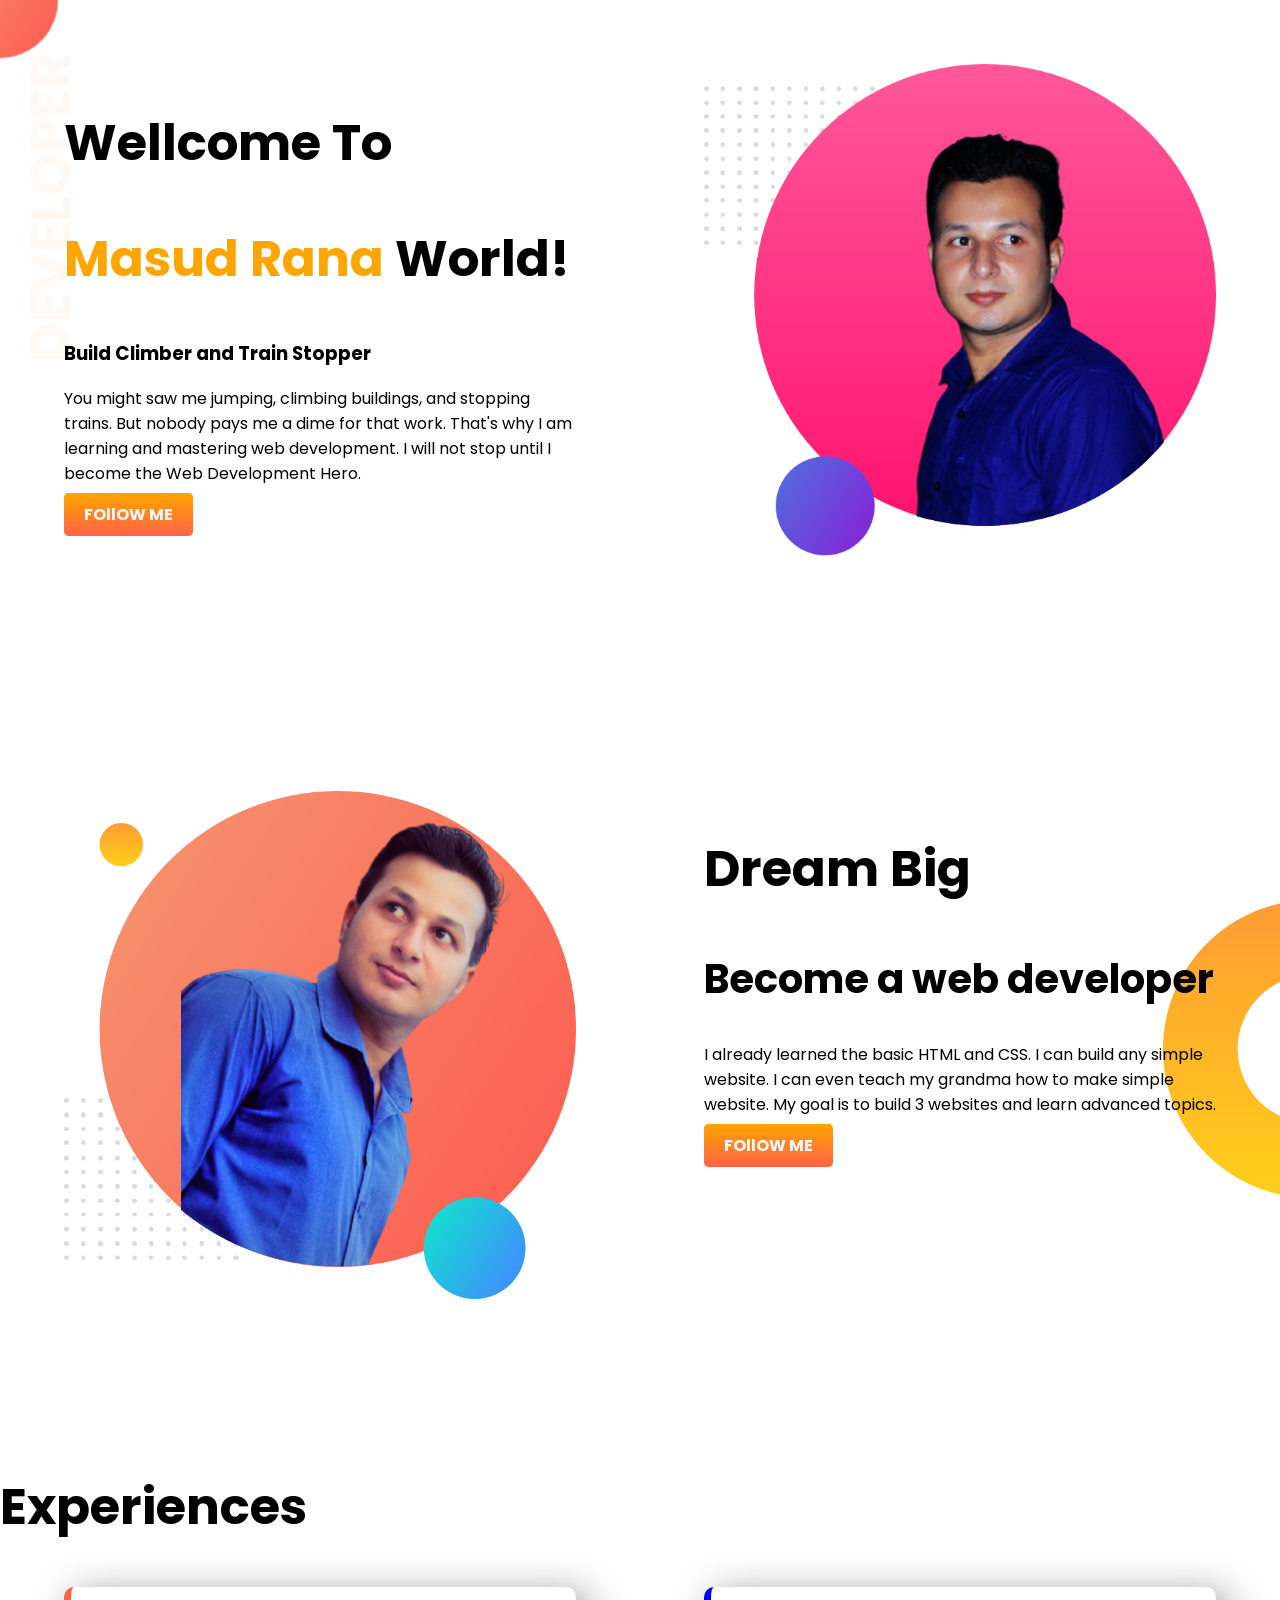
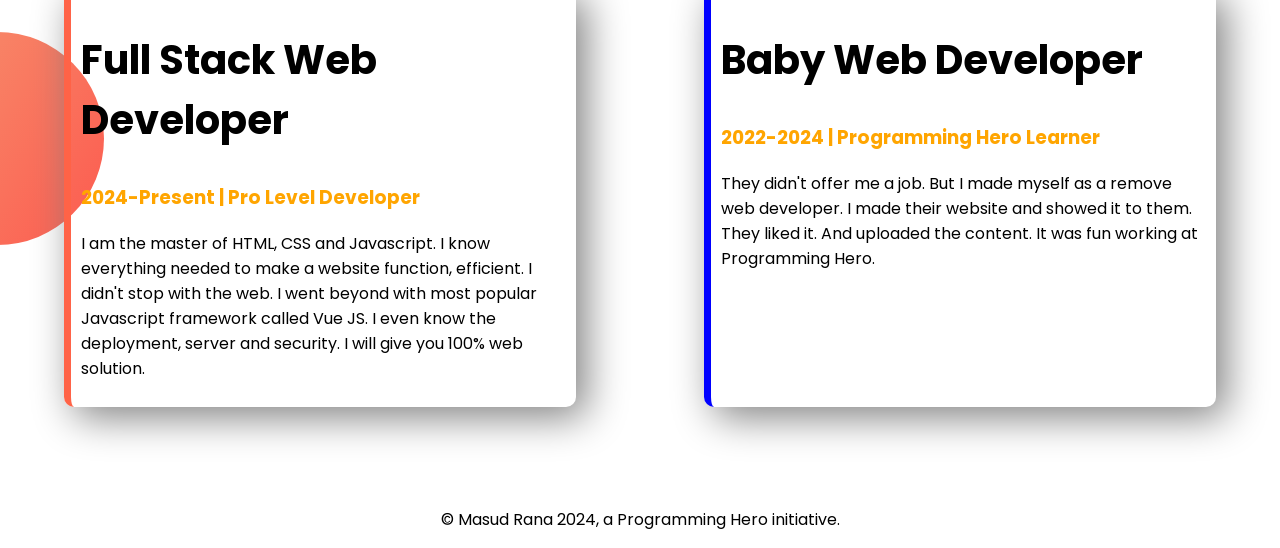
<file: index.html>
<!DOCTYPE html>
<html lang="en">

<head>
    <meta charset="UTF-8">
    <meta http-equiv="X-UA-Compatible" content="IE=edge">
    <meta name="viewport" content="width=device-width, initial-scale=1.0">
    <title>Devloper Portfolio</title>
    <link rel="preconnect" href="https://fonts.googleapis.com">
    <link rel="preconnect" href="https://fonts.gstatic.com" crossorigin>
    <link href="https://fonts.googleapis.com/css2?family=Poppins&display=swap" rel="stylesheet">
    <link rel="stylesheet" href="style.css">
</head>

<body>
    <section class="top-banner flexible-container">
        <div class="half-width">
            <h1>Wellcome To</h1>
            <h1><span class="orange-color">Masud Rana</span> World!</h1>
            <h3>Build Climber and Train Stopper</h3>
            <p>You might saw me jumping, climbing buildings, and stopping trains. But nobody pays me a dime for that
                work.
                That's why I am learning and mastering web development. I will not stop until I become the Web
                Development
                Hero.</p>
            <a class="link-button" target="_blank" href="https://web.facebook.com/masudrana58855">FOllOW ME</a>
        </div>
        <div class="half-width">
            <img src="images/masud2.png" alt="masud rana">
        </div>
    </section>
    <section class="dream-big flexible-container">
        <div class="half-width">
            <img src="images/masud.png" alt="photo">
        </div>
        <div class="half-width">
            <h1>Dream Big</h1>
            <h2>Become a web developer</h2>
            <p>I already learned the basic HTML and CSS. I can build any simple website. I can even teach my grandma how
                to make simple website. My goal is to build 3 websites and learn advanced topics.</p>
            <a class="link-button" target="_blank" href="https://web.facebook.com/masudrana58855">FOllOW ME</a>
        </div>
    </section>
    <section class="Experience-area">
        <h1>Experiences</h1>
        <div class="flexible-container">
            <div id="Full-Stack-Web-Developer" class="experience-item">
                <h2>Full Stack Web Developer</h2>
                <h3 class="orange-color">2024-Present | Pro Level Developer</h3>
                <p>I am the master of HTML, CSS and Javascript. I know everything needed to make a website function,
                    efficient. I didn't stop with the web. I went beyond with most popular Javascript framework called
                    Vue
                    JS. I even know the deployment, server and security. I will give you 100% web solution.</p>
            </div>
            <div id="Baby-Web-Developer" class="experience-item">
                <h2>Baby Web Developer</h2>
                <h3 class="orange-color">2022-2024 | Programming Hero Learner</h3>
                <p>They didn't offer me a job. But I made myself as a remove web developer. I made their website and
                    showed
                    it to them. They liked it. And uploaded the content. It was fun working at Programming Hero.</p>
            </div>
        </div>
    </section>
</body>
<footer>
    <p>© Masud Rana 2024, a Programming Hero initiative.</p>
</footer>

</html>
</file>
<file: style.css>
body {
    font-family: 'Poppins', sans-serif;
    margin: 0;
}

h1 {
    font-size: 50px;
}

h2 {
    font-size: 40px;
}

.orange-color {
    color: orange;
}

.flexible-container {
    display: flex;
    margin-bottom: 100px;
}

.half-width {
    width: 50%;
    padding: 5%;
}

.half-width img {
    width: 100%;
}

.link-button {
    text-decoration: none;
    background-color: orange;
    padding: 10px 20px;
    border-radius: 5px;
    background-image: linear-gradient(orange, tomato);
    font-weight: 700;
    color: aliceblue;
}

.top-banner {
    background-image: url(images/top-banner.png);
    background-repeat: no-repeat;
}

.dream-big {
    background-image: url(images/dream-bg.png);
    background-repeat: no-repeat;
    background-position: right;
}

.Experience-area {
    background-image: url(images/exp-bg.png);
    background-repeat: no-repeat;
    background-position: left;
}

.experience-item {
    width: 40%;
    margin-left: 5%;
    margin-right: 5%;
    padding: 10px;
    box-shadow: 10px 10px 40px gray;
    border-radius: 10px;

}

#Full-Stack-Web-Developer {
    border-left: 7px solid tomato;
}

#Baby-Web-Developer {
    border-left: 7px solid blue;
}

footer p {
    text-align: center;
}
</file>
